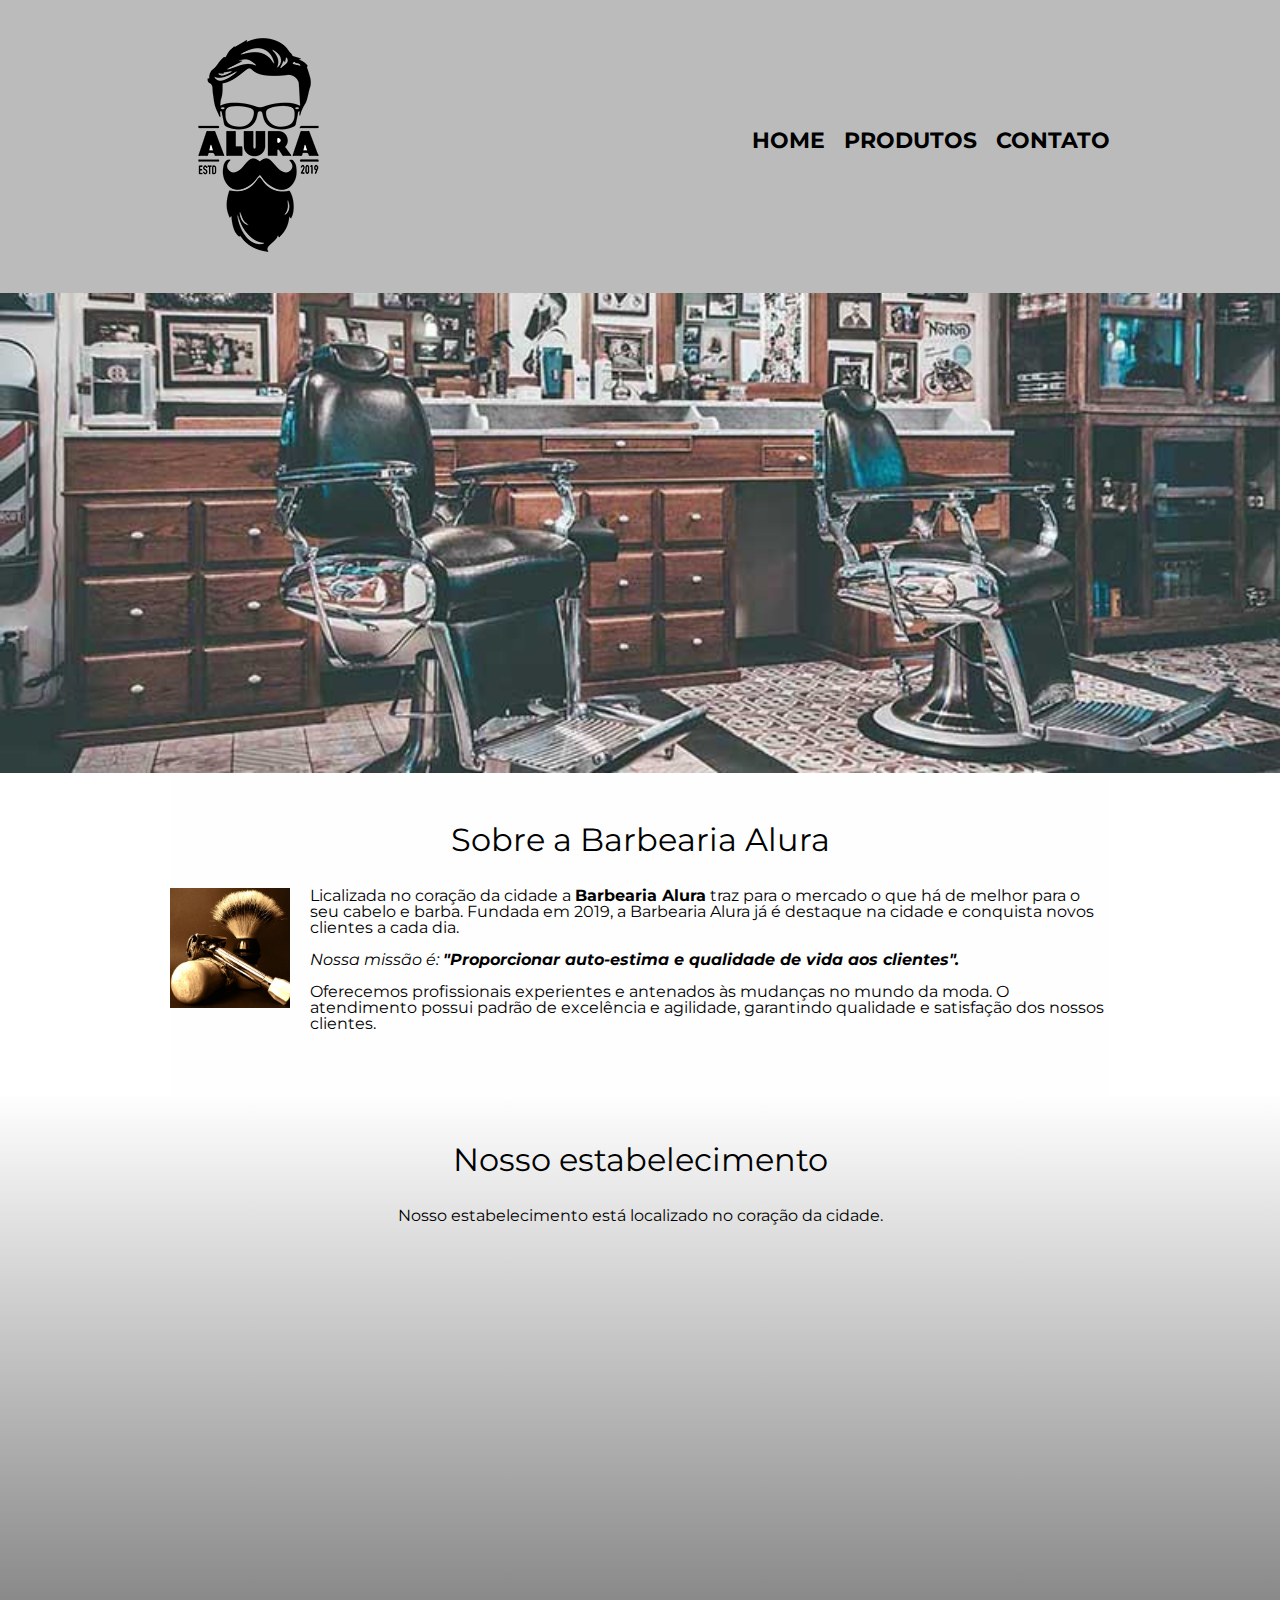
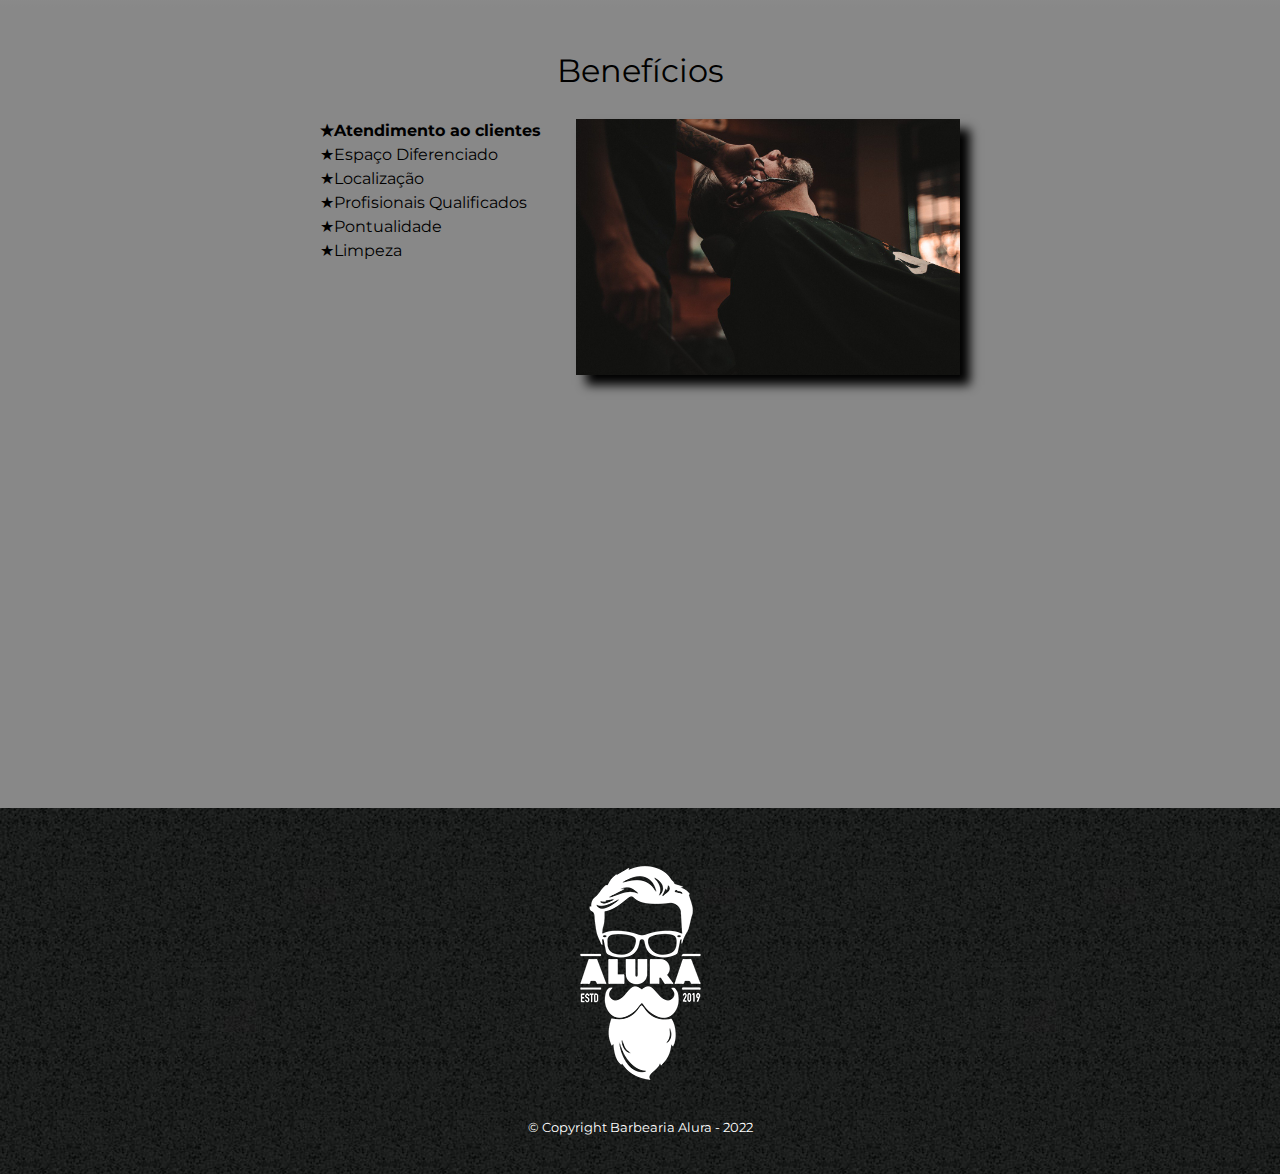
<file: index.html>
<!DOCTYPE html>
<html lang="pt-br">  

    <head>
        <meta charset="UTF-8">
        <meta name="viewport" content="width=device-width">
        <title>Barbearia Alura</title>
        <link rel="stylesheet" href="reset.css">
        <link rel="stylesheet" href="style.css">
        <link rel="preconnect" href="https://fonts.googleapis.com">
<link rel="preconnect" href="https://fonts.gstatic.com" crossorigin>
<link rel="preconnect" href="https://fonts.googleapis.com">
<link rel="preconnect" href="https://fonts.gstatic.com" crossorigin>
<link href="https://fonts.googleapis.com/css2?family=Montserrat&display=swap" rel="stylesheet">          
    </head>

    <body>

        <header>

            <div class="caixa">
                <h1><img src="imagens/logo.png"></h1>
        
                <nav>   
                    <ul>
                        <li><a href="index.html">Home</a></li>
                        <li><a href="produtos.html">Produtos</a></li>
                        <li><a href="contato.html">Contato</a></li>
                    </ul>
                </nav>
        
            </div>
                  
        </header>

            <img class="banner" src="banner.jpg">

                <main>
                    <section class="principal">
                        <h2 class="titulo-principal">Sobre a Barbearia Alura</h2>
                        <img class="utensilios" src=imagens/utensilios.jpg alt="Utensilios de um Barbeiro">
                        
                        <p> Licalizada no coração da cidade a <strong>Barbearia Alura</strong> 
                            traz para o mercado o que há de melhor para o seu cabelo e barba. Fundada em 2019, 
                            a Barbearia Alura já é destaque na cidade e conquista novos clientes a cada dia.</p>
            
                        <p id="missao" ><em>Nossa missão é: <strong>"Proporcionar auto-estima e 
                        qualidade de vida aos clientes".</strong></em></p>
            
                        <p> Oferecemos profissionais experientes e antenados às mudanças no mundo da moda. 
                            O atendimento possui padrão de excelência e agilidade, garantindo qualidade e satisfação 
                            dos nossos clientes.</p>
                     </section>
                     
                        <section class="mapa">
                            <h3 class="titulo-principal">Nosso estabelecimento</h3>
                            <p>Nosso estabelecimento está localizado no coração da cidade.</p>
        
                            <div class="mapa-conteudo">
                            <iframe src="https://www.google.com/maps/embed?pb=!1m18!1m12!1m3!1d3656.4483278365396!2d-46.63466568562861!3d-23.588249068469487!2m3!1f0!2f0!3f0!3m2!1i1024!2i768!4f13.1!3m3!1m2!1s0x94ce5a2b2ed7f3a1%3A0xab35da2f5ca62674!2sCaelum!5e0!3m2!1spt-BR!2sbr!4v1568814489656!5m2!1spt-BR!2sbr" width="100%" height="300" frameborder="0" style="border:0;" allowfullscreen=""></iframe>
                            </div>
                        </section>

                    
                    <section class="beneficios">
                            <h3 class="titulo-principal">Benefícios</h3>

                        <div class="conteudo-beneficios">
                            <ul class="lista-beneficios">
                                <li class="itens">Atendimento ao clientes</li>
                                <li class="itens">Espaço Diferenciado</li>
                                <li class="itens">Localização</li>
                                <li class="itens">Profisionais Qualificados</li>
                                <li class="itens">Pontualidade</li>
                                <li class="itens">Limpeza</li>
                            </ul><img src="beneficios.jpg" class="imagem-beneficios">
                        </div>

                        <div class="video">
                                <iframe width="100%" height="315" src="https://www.youtube.com/embed/wcVVXUV0YUY" frameborder="0" allow="accelerometer; autoplay; encrypted-media; gyroscope; picture-in-picture" allowfullscreen></iframe>
                        </div>
                    </section>
                 </main>

                    <footer>
                        <img src="imagens/logo-branco.png">
                        <p class="copyright"> &copy Copyright Barbearia Alura - 2022</p>
                    </footer>
            
            </body>

</html>
</file>
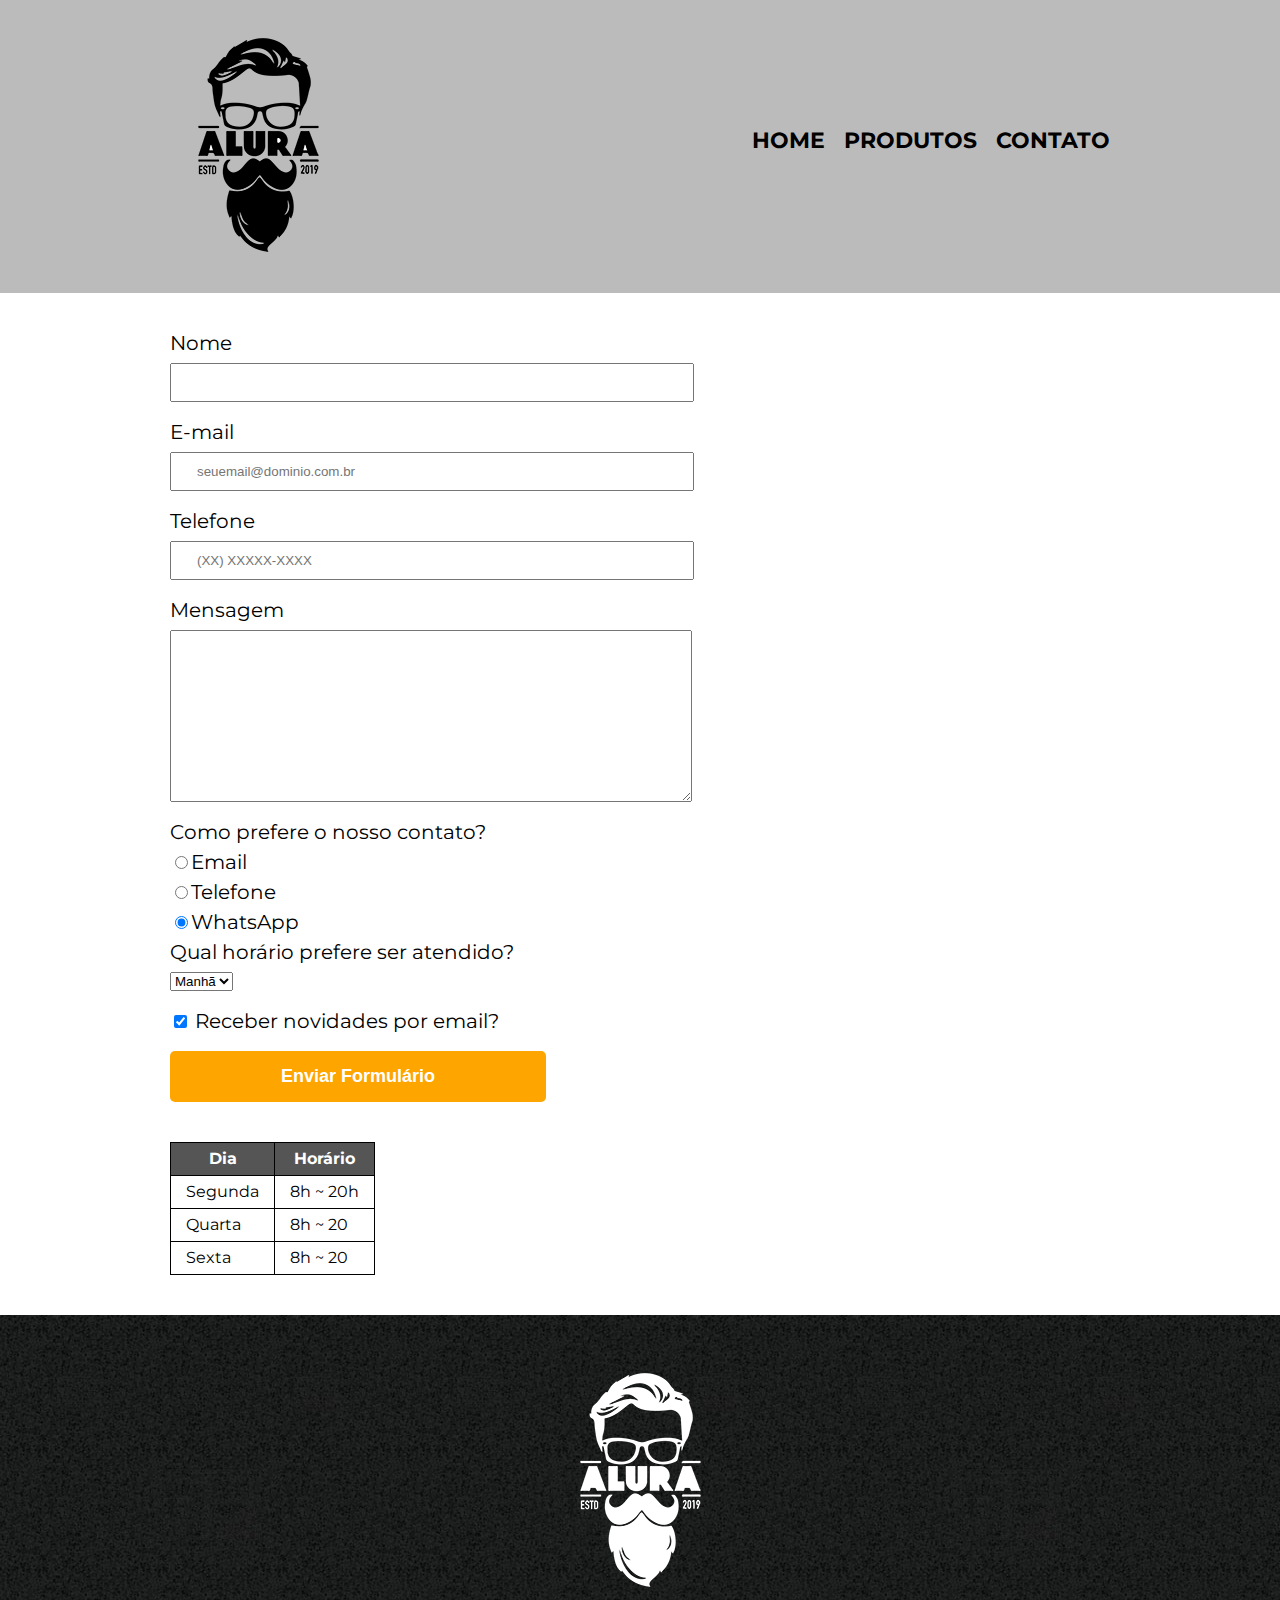
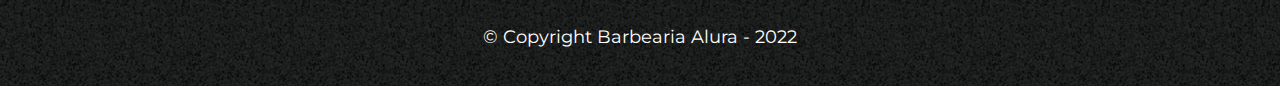
<file: contato.html>
<!DOCTYPE html>
<html>
    <head>
        <meta charset="UTF-8">
        <meta name="viewport" content="width=device-width, initial-scale=1.0">
        <title>Contato - Barbearia Alura</title>
        <link rel="stylesheet" href="reset.css">
        <link rel="stylesheet" href="contato.css">
        <link rel="preconnect" href="https://fonts.googleapis.com">
        <link rel="preconnect" href="https://fonts.gstatic.com" crossorigin>
        <link rel="preconnect" href="https://fonts.googleapis.com">
        <link rel="preconnect" href="https://fonts.gstatic.com" crossorigin>
        <link href="https://fonts.googleapis.com/css2?family=Montserrat&display=swap" rel="stylesheet">
     
    </head>

    <body>
        <header>

            <div class="caixa">
                <h1><img src="imagens/logo.png" alt="Logo da Barbearia Alura"></h1>

                <nav>   
                    <ul>
                    <li><a href="index.html">Home</a></li>
                    <li><a href="produtos.html">Produtos</a></li>
                    <li><a href="contatos.html">Contato</a></li>
                    </ul>
                </nav>

            </div>
          
        </header>

                
            <main>
            <form>
                  <label for="nomesobrenome">Nome</label>
                  <input type="text" id="nomesobrenome" class="input-padrao" required> 

                  <label for="email">E-mail</label>
                  <input type="email" id="email" class="input-padrao" required placeholder="seuemail@dominio.com.br">

                  <label for="tel">Telefone</label>
                  <input type="tel" id="telefone" class="input-padrao" required placeholder="(XX) XXXXX-XXXX">
                  <label for="mensagem">Mensagem</label>  
                  <textarea cols="30" rows="10" id="mensagem" class="input-padrao" required></textarea>

                            <fieldset>

                            <legend>Como prefere o nosso contato?</legend>
                            
                            <label for="radio-email"><input type="radio" name="contato" 
                                value="email" id="radio-email">Email</label>
                            

                            <label for="radio-tel"><input type="radio" name="contato" 
                                value="telefone" id="radio-tel">Telefone</label>
                            

                            <label for="radio-zap"><input type="radio" name="contato" 
                                value="whatsapp" id="radio-zap" checked>WhatsApp</label>
                            </fieldset>

                                    <fieldset>
                                    <legend>Qual horário prefere ser atendido?</legend>
                                    <select>
                                        <option>Manhã</option>
                                        <option>Tarde</option>
                                        <option>Noite</option>
                                    </select>
                                    </fieldset>

                            <label class="checkbox"><input type="checkbox" checked> Receber novidades por email?</label>

                            <input class="btn_enviar" type="submit" value="Enviar Formulário">

            </form>

            <table>
                <thead>
                    <tr>
                        <th>Dia</th>
                        <th>Horário</th>
                    </tr>
                </thead>

                    <tbody>
                        <tr>
                            <td>Segunda</td>
                            <td>8h ~ 20h</td>
                        </tr>
                            <tr>
                                <td>Quarta</td>
                                <td>8h ~ 20</td>
                            </tr>
                                <tr>
                                    <td>Sexta</td>
                                    <td>8h ~ 20</td>
                                </tr>
                    </tbody>
            </table>
            
            

            </main>

                <footer>
                    <img src="imagens/logo-branco.png" alt="Logo da Barbearia Alura">
                    <p class="copyright"> &copy Copyright Barbearia Alura - 2022</p>
                </footer>


    </body>
</html>
</file>
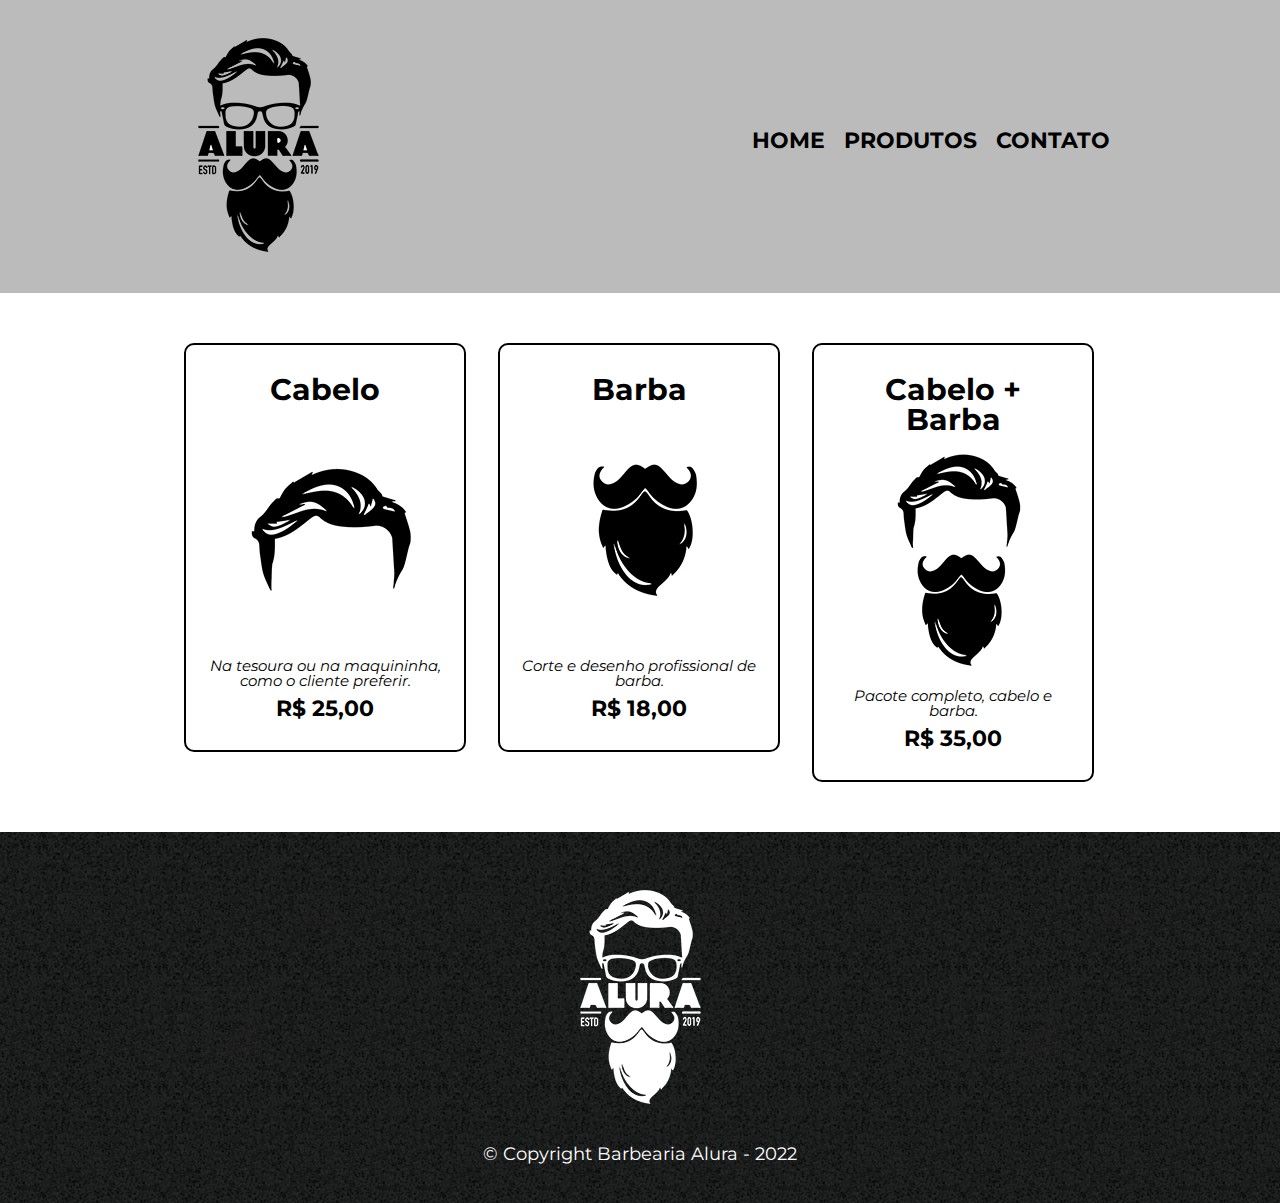
<file: produtos.html>
<!DOCTYPE html>
<html>
    <head>
        <meta charset="UTF-8">
        <meta name="viewport" content="width=device-width, initial-scale=1.0, max-scale=1.0"">
        <title>Produtos - Barbearia Fernandes</title>
        <link rel="stylesheet" href="reset.css">
        <link rel="stylesheet" href="produtos.css">
        <link rel="preconnect" href="https://fonts.googleapis.com">
        <link rel="preconnect" href="https://fonts.gstatic.com" crossorigin>
        <link rel="preconnect" href="https://fonts.googleapis.com">
        <link rel="preconnect" href="https://fonts.gstatic.com" crossorigin>
        <link href="https://fonts.googleapis.com/css2?family=Montserrat&display=swap" rel="stylesheet">
     
    </head>

    <body>
        <header>

            <div class="caixa">
                <h1><img src="imagens/logo.png"></h1>

                <nav>   
                    <ul>
                    <li><a href="index.html">Home</a></li>
                    <li><a href="produtos.html">Produtos</a></li>
                    <li><a href="contato.html">Contato</a></li>
                    </ul>
                </nav>

            </div>
          
        </header>

                
            <main>
                <ul class="produtos">

                    <li><h2>Cabelo</h2>
                    <img src="imagens/cabelo.jpg">
                    <p class="prod-desc">Na tesoura ou na maquininha, como o cliente preferir.</p>
                    <p class="prod-preco">R$ 25,00</p></li>

                    <li><h2>Barba</h2>
                    <img src="imagens/barba.jpg">
                    <p class="prod-desc">Corte e desenho profissional de barba.</p>
                    <p class="prod-preco">R$ 18,00</p></li>

                    <li><h2>Cabelo + Barba</h2>
                    <img src="imagens/cabelo+barba.jpg">
                    <p class="prod-desc">Pacote completo, cabelo e barba.</p>
                    <p class="prod-preco">R$ 35,00</p></li>
                </ul>
            
            

            </main>

                <footer>
                    <img src="imagens/logo-branco.png">
                    <p class="copyright"> &copy Copyright Barbearia Alura - 2022</p>
                </footer>


    </body>
</html>
</file>
<file: style.css>
body {
	font-family: 'Montserrat', sans-serif;
}

header {
	background: #BBBBBB;
	padding: 20px 0;
}

.caixa {
	position: relative;
	width: 940px;
	margin: 0 auto;
}

nav {
	position: absolute;
	top: 110px;
	right: 0;
}

nav li {
	display: inline;
	margin: 0 0 0 15px;
}

nav a {
	text-transform: uppercase;
	color: #000000;
	font-weight: bold;
	font-size: 22px;
	text-decoration: none;
}

nav a:hover {
	color: #C78C19;
	text-decoration: underline;
}

.produtos {
	width: 940px;
	margin: 0 auto;
	padding: 50px 0;
}

.produtos li {
	display: inline-block;
	text-align: center;
	width: 30%;
	vertical-align: top;
	margin: 0 1.5%;
	padding: 30px 20px;
	box-sizing: border-box;
	border: 2px solid #000000;
	border-radius: 10px;
}

.produtos li:hover {
	border-color: #C78C19;
}

.produtos li:active {
	border-color: #088C19;	
}

.produtos li:hover h2 {
	font-size: 34px;
}

.produtos h2 {
	font-size: 30px;
	font-weight: bold;
}

.produto-descricao {
	font-size: 18px;
}

.produto-preco {
	font-size: 22px;
	font-weight: bold;
	margin-top: 10px;
}

footer {
	text-align: center;
	background: url("imagens/bg.jpg");
	padding: 40px 0;
}

.copyright {
	color: #FFFFFF;
	font-size: 13px;
	margin: 20px 0 0;
}

form {
	margin: 40px 0;
}

form label, form legend {
	display:block;
	font-size: 20px;
	margin: 0 0 10px;
}

.input-padrao {
	display: block;
	margin: 0 0 20px;
	padding: 10px 25px;
	width: 50%;
}

.checkbox {
	margin: 20px 0;
}

.enviar {
	width:40%;
	padding: 15px 0;
	background: orange;
	color: white;
	font-weight: bold;
	font-size: 18px;
	border: none;
	border-radius: 5px;
	transition: 1s all;
	cursor: pointer;
}

.enviar:hover {
	background: darkorange;
	transform: scale(1.2);
}

table {
	margin: 20px 0 40px;
}

thead {
	background: #555555;
	color: white;
	font-weight: bold;
}

td, th {
	border: 1px solid #000000;
	padding: 8px 15px;
}


/* css da página inicial */
.banner {
	width:100%;
}

.titulo-principal {
	text-align: center;
	font-size: 2em;
	margin: 0 0 1em;
	clear: left;
	
}

.principal {
	padding: 3em 0;
	background: #FEFEFE;
	width: 940px;
	margin: 0 auto;
}

.principal p {
	margin: 0 0 1em;
}

.principal strong {
	font-weight: bold;
}

.principal em {
	font-style: italic;
}

.utensilios {
	width: 120px;
	float: left;
	margin: 0 20px 20px 0;
}

.mapa {
	padding: 3em 0;
	background: linear-gradient(#FEFEFE, #888888);
}

.mapa-conteudo {
	width: 940px;
	margin: 0 auto;
}

.mapa p {
	margin: 0 0 2em;
	text-align: center;
}

.beneficios {
	padding: 3em 0;
	background: #888888;
}

.conteudo-beneficios {
	width: 640px;
	margin: 0 auto;
}

.lista-beneficios {
	width: 40%;
	display: inline-block;
	vertical-align: top;
}

.itens {
	line-height: 1.5;
}

.itens:first-child {
	font-weight: bold;
}

.itens:before {
    content: "★";
}

.imagem-beneficios {
	width: 60%;
	opacity: 1;
	transition: 400ms;
	box-shadow: 10px 10px 10px 0 #000000;
}

.imagem-beneficios:hover{
	opacity: 0.3;
}

.video {
	width: 560px;
	margin: 2em auto;
}

/*responsividade*/

@media screen and (max-width: 480px) {
	.caixa, .principal, .conteudo-beneficios, .mapa-conteudo, .video{
		width: auto;
	}

	h1 {
		text-align: center;
	}

	nav {
		position: static;
	}

	.lista-beneficios, .imagem-beneficios{
		width: 100%;
	}

}
</file>
<file: contato.css>
body{ font-family: 'Montserrat', sans-serif;}

header {
    background: #BBBBBB;
    padding: 20px;
}

.caixa{
    width: 940px; 
    position: relative;
    margin: 0 auto;

}

nav {
    position: absolute;
    top:110px;
    right:0;
}

nav li{
    display: inline;
    margin:0 0 0 15px;        
}

nav a{
    text-transform:uppercase;   
    color:#000000;            
    font-weight:bold;           
    font-size: 22px;            
    text-decoration: none;      
}

 nav a:hover{
     color: #C78C19;
     text-decoration: underline;
 }



footer {
    text-align:center;
    background: url(imagens/bg.jpg);
    padding: 40px 0;
}

.copyright{
    color:#FFFFFF;
    font-size: 18px;
    margin: 20px 0 0;
}

main{
    width: 940px;
    margin: 0 auto;
}

form {
    margin: 40px 0;

}

form label, form legend{
    display: block;
    font-size: 20px;
    margin: 0 0 10px;
}

.input-padrao{
    display: block;
    margin: 0 0 20px;
    padding: 10px 25px;
    width: 50%;
}

.checkbox {
    margin: 20px 0;
}

.btn_enviar{
    width: 40%;
    padding: 15px 0;
    background: orange;
    color: #FFFFFF;
    font-weight: bold;
    font-size: 18px;
    border: none;
    border-radius: 5px;
    transition: 1s all;
    cursor: pointer;
}

.btn_enviar:hover{
    background-color: darkgoldenrod;
    transform: scale(1.2);
}

table{
    margin: 20px 0 40px;
}

thead{
    background: #555555;
    color:white;
    font-weight: bold;
}

td, th{
    border: 1px solid #000000;
    padding: 8px 15px;
}

@media screen and (max-width:480px){
    .caixa
    { width: auto;}
    
    h1 {
        text-align: center;
}
    nav{
        position: static;
}

.input-padrao{
    width: auto;
}
    form {
        width: auto;
        
        
}

.btn_enviar{
    margin-left: 1em;
}
   table{
    table-layout: fixed;
    width: 20em;
    margin-left: 3em;
    
   } 
    
}
</file>
<file: produtos.css>
body{ font-family: 'Montserrat', sans-serif;}

header {
    background: #BBBBBB;
    padding: 20px;
}

.caixa{
    width: 940px; /* boa margem "padrao" */
    position: relative;
    margin: 0 auto;

}

nav {
    position: absolute;
    top:110px;
    right:0;
}

nav li{
    display: inline;
    margin:0 0 0 15px;         /* espaçamento na esquerda do texto*/
}

nav a{
    text-transform:uppercase;   /* deixa o texto maiusculo */
    color:#000000;            /* deixa o texto na cor preta */
    font-weight:bold;           /* deixa o texto negrito */
    font-size: 22px;            /* altera o tamanho da font */
    text-decoration: none;      /* tira a decoração ex: sublinhado */
}

 nav a:hover{
     color:#C78C19;
     text-decoration: underline;
 }

.produtos{
    width: 940px; 
    margin: 0 auto;
    padding: 50px 0;

}
.produtos li {
    display: inline-block;
    text-align:center;
    width: 30%;
    vertical-align: top;
    margin: 0 1.5%;
    padding: 30px 20px;
    box-sizing: border-box;
    border-color:#000000;  
    border-width: 2px;         
    border-style: solid;   
    border-radius: 10px; 
}

.produtos li:hover{
    border-color: #C78C19;   
}

.produtos li:active{
    border-color:#4309ad; 
}

.produtos li:hover h2 {   /* aumenta a font do h2 que está dentro do li ao passar o mouse */
    font-size: 35px;
}
.produtos h2{
    font-size: 30px;
    font-weight: bold;
}

.prod-desc{
    font-size:15px;
    font-style: italic;
}
.prod-preco{
    font-size: 22px;
    font-weight: bold;
    margin-top: 10px;
}

footer {
    text-align:center;
    background: url(imagens/bg.jpg);
    padding: 40px 0;
}

.copyright{
    color:#FFFFFF;
    font-size: 18px;
    margin: 20px 0 0;
}

/*responsividade*/

@media screen and (max-width:480px) {

    .caixa, .produtos {
        width:auto;
    }


    .produtos li{
        display: block;
        width: auto;
        margin-bottom: 1em;
    }

    .prod-desc, .prod-preco, .produtos h2{
        width: 100%;
    }

    h1{
        text-align: center;
    }

    nav{
        position: static;

    }

    
}
</file>
